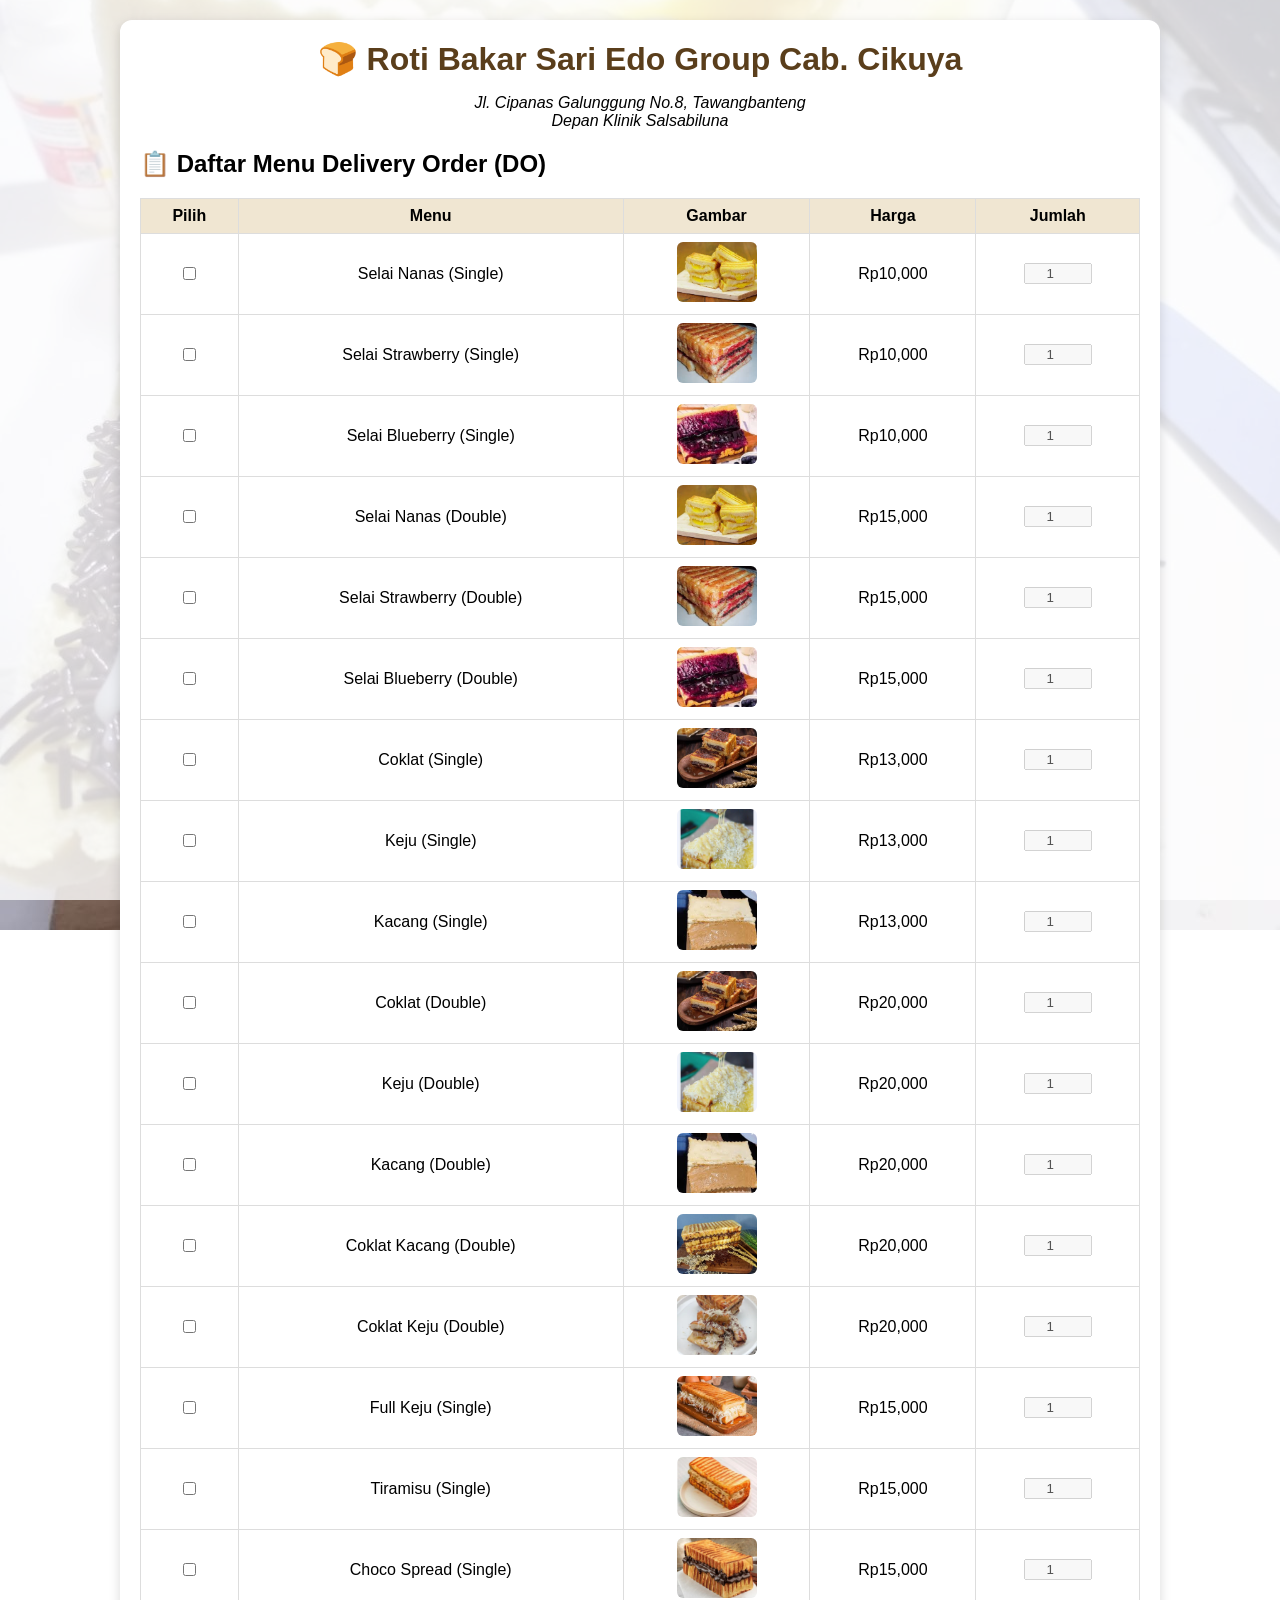
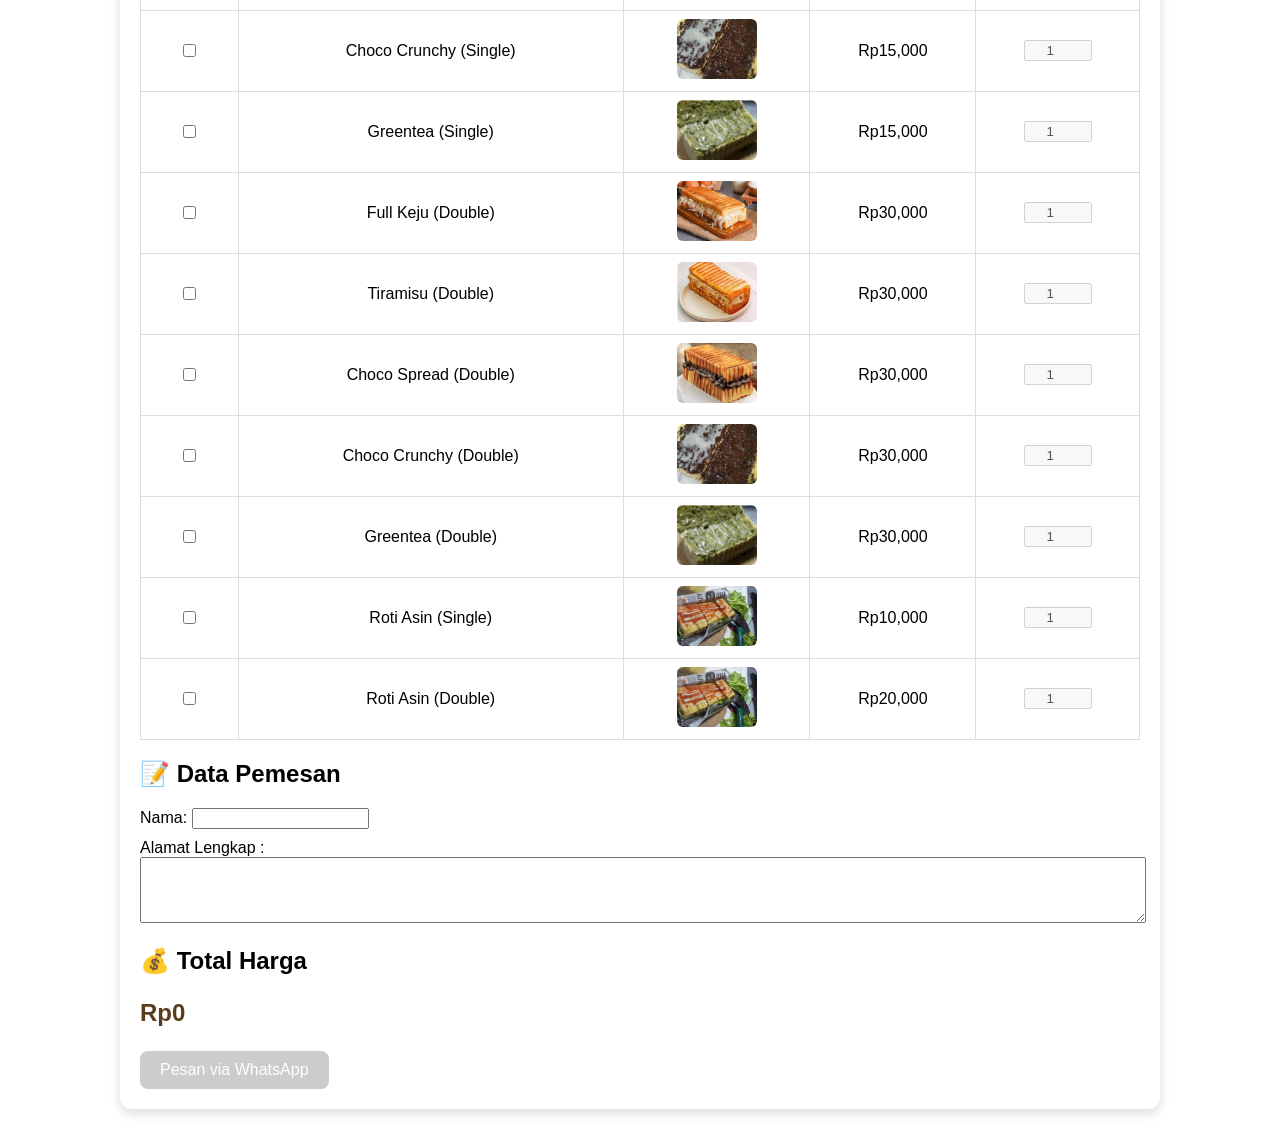
<file: index.html>
<!DOCTYPE html>
<html lang="id">
<head>
  <meta charset="UTF-8">
  <meta name="viewport" content="width=device-width, initial-scale=1.0">
  <title>Roti Bakar Sari Edo Group - Cab. Cikuya</title>
  <link rel="stylesheet" href="style.css">
</head>
<body>
  <div class="overlay"></div>
  <div class="container">
    <header>
      <h1>🍞 Roti Bakar Sari Edo Group Cab. Cikuya</h1>
      <p><em>Jl. Cipanas Galunggung No.8, Tawangbanteng<br>Depan Klinik Salsabiluna</em></p>
    </header>

    <section class="menu-section">
      <h2>📋 Daftar Menu Delivery Order (DO) </h2>
      <table id="menuTable">
        <thead>
          <tr>
            <th>Pilih</th>
            <th>Menu</th>
            <th>Gambar</th>
            <th>Harga</th>
            <th>Jumlah</th>
          </tr>
        </thead>
        <tbody>
          <!-- Akan diisi otomatis oleh script.js -->
        </tbody>
      </table>
    </section>

    <section class="order-section">
      <h2>📝 Data Pemesan</h2>
      <form id="orderForm">
        <label>Nama:
          <input type="text" id="nama" required>
        </label>
        <label>Alamat Lengkap :
          <textarea id="alamat" required></textarea>
        </label>
      </form>
    </section>

    <section class="total-section">
      <h2>💰 Total Harga</h2>
      <p id="totalHarga">Rp0</p>
      <button id="pesanBtn" disabled>Pesan via WhatsApp</button>
    </section>
  </div>

  <script src="script.js"></script>
</body>
</html>
</file>
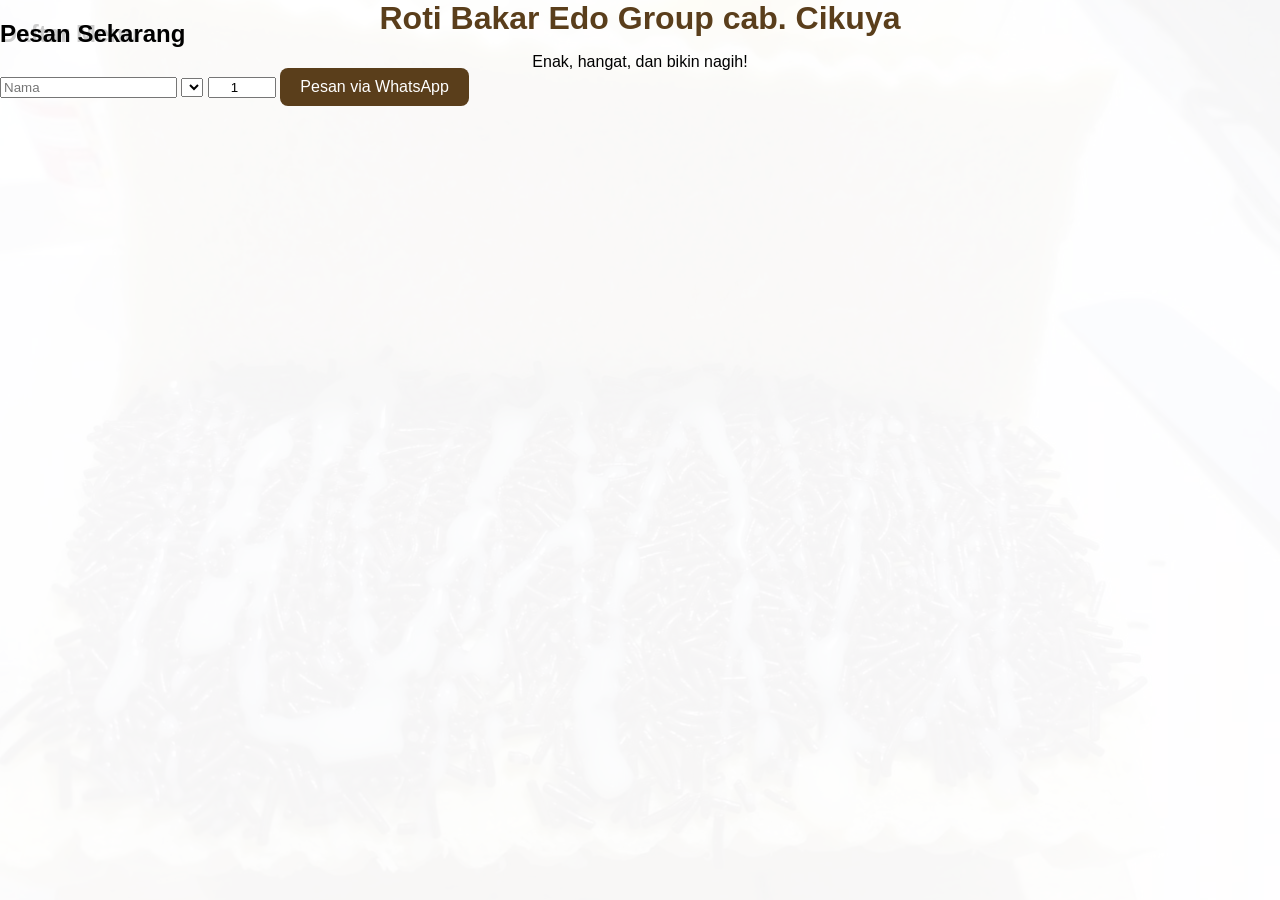
<file: menu-rotibakar.html>
<!DOCTYPE html>
<html lang="id">
<head>
  <meta charset="UTF-8">
  <meta name="viewport" content="width=device-width, initial-scale=1.0">
  <title>Roti Bakar Edo Group</title>
  <link rel="stylesheet" href="style.css">
</head>
<body>

  <header>
    <h1>Roti Bakar Edo Group cab. Cikuya</h1>
    <p>Enak, hangat, dan bikin nagih!</p>
  </header>

  <div class="overlay menu">
    <h2>Daftar Menu</h2>
    <div id="menu-list"></div>
  </div>

  <div class="overlay form">
    <h2>Pesan Sekarang</h2>
    <input type="text" id="nama" placeholder="Nama">
    <select id="pesanan"></select>
    <input type="number" id="jumlah" value="1" min="1">
    <button onclick="pesan()">Pesan via WhatsApp</button>
  </div>

  <script src="script.js"></script>
</body>
</html>
</file>
<file: style.css>
body {
  font-family: Arial, sans-serif;
  margin: 0;
  padding: 0;
  background: url("img/photo_2025-08-30_06-33-22.jpg") no-repeat center center fixed;
  background-size: cover;
}

.overlay {
  position: fixed;
  top: 0;
  left: 0;
  right: 0;
  bottom: 0;
  background: rgba(255,255,255,0.8);
  z-index: -1;
}

.container {
  width: 95%;
  max-width: 1000px;
  margin: 20px auto;
  background: #fff;
  padding: 20px;
  border-radius: 12px;
  box-shadow: 0 4px 12px rgba(0,0,0,0.15);
}

header {
  text-align: center;
  margin-bottom: 20px;
}

header h1 {
  margin: 0;
  color: #5a3e1b;
}

table {
  width: 100%;
  border-collapse: collapse;
  margin-top: 10px;
}

table th, table td {
  border: 1px solid #ddd;
  padding: 8px;
  text-align: center;
}

table th {
  background: #f0e6d2;
}

table img {
  width: 80px;
  height: 60px;
  object-fit: cover;
  border-radius: 6px;
}

input[type="number"] {
  width: 60px;
  text-align: center;
}

label {
  display: block;
  margin: 10px 0;
}

textarea {
  width: 100%;
  height: 60px;
}

#totalHarga {
  font-size: 1.5em;
  font-weight: bold;
  color: #5a3e1b;
}

button {
  padding: 10px 20px;
  font-size: 1em;
  background: #5a3e1b;
  color: white;
  border: none;
  border-radius: 8px;
  cursor: pointer;
}

button:disabled {
  background: #ccc;
  cursor: not-allowed;
}
</file>
